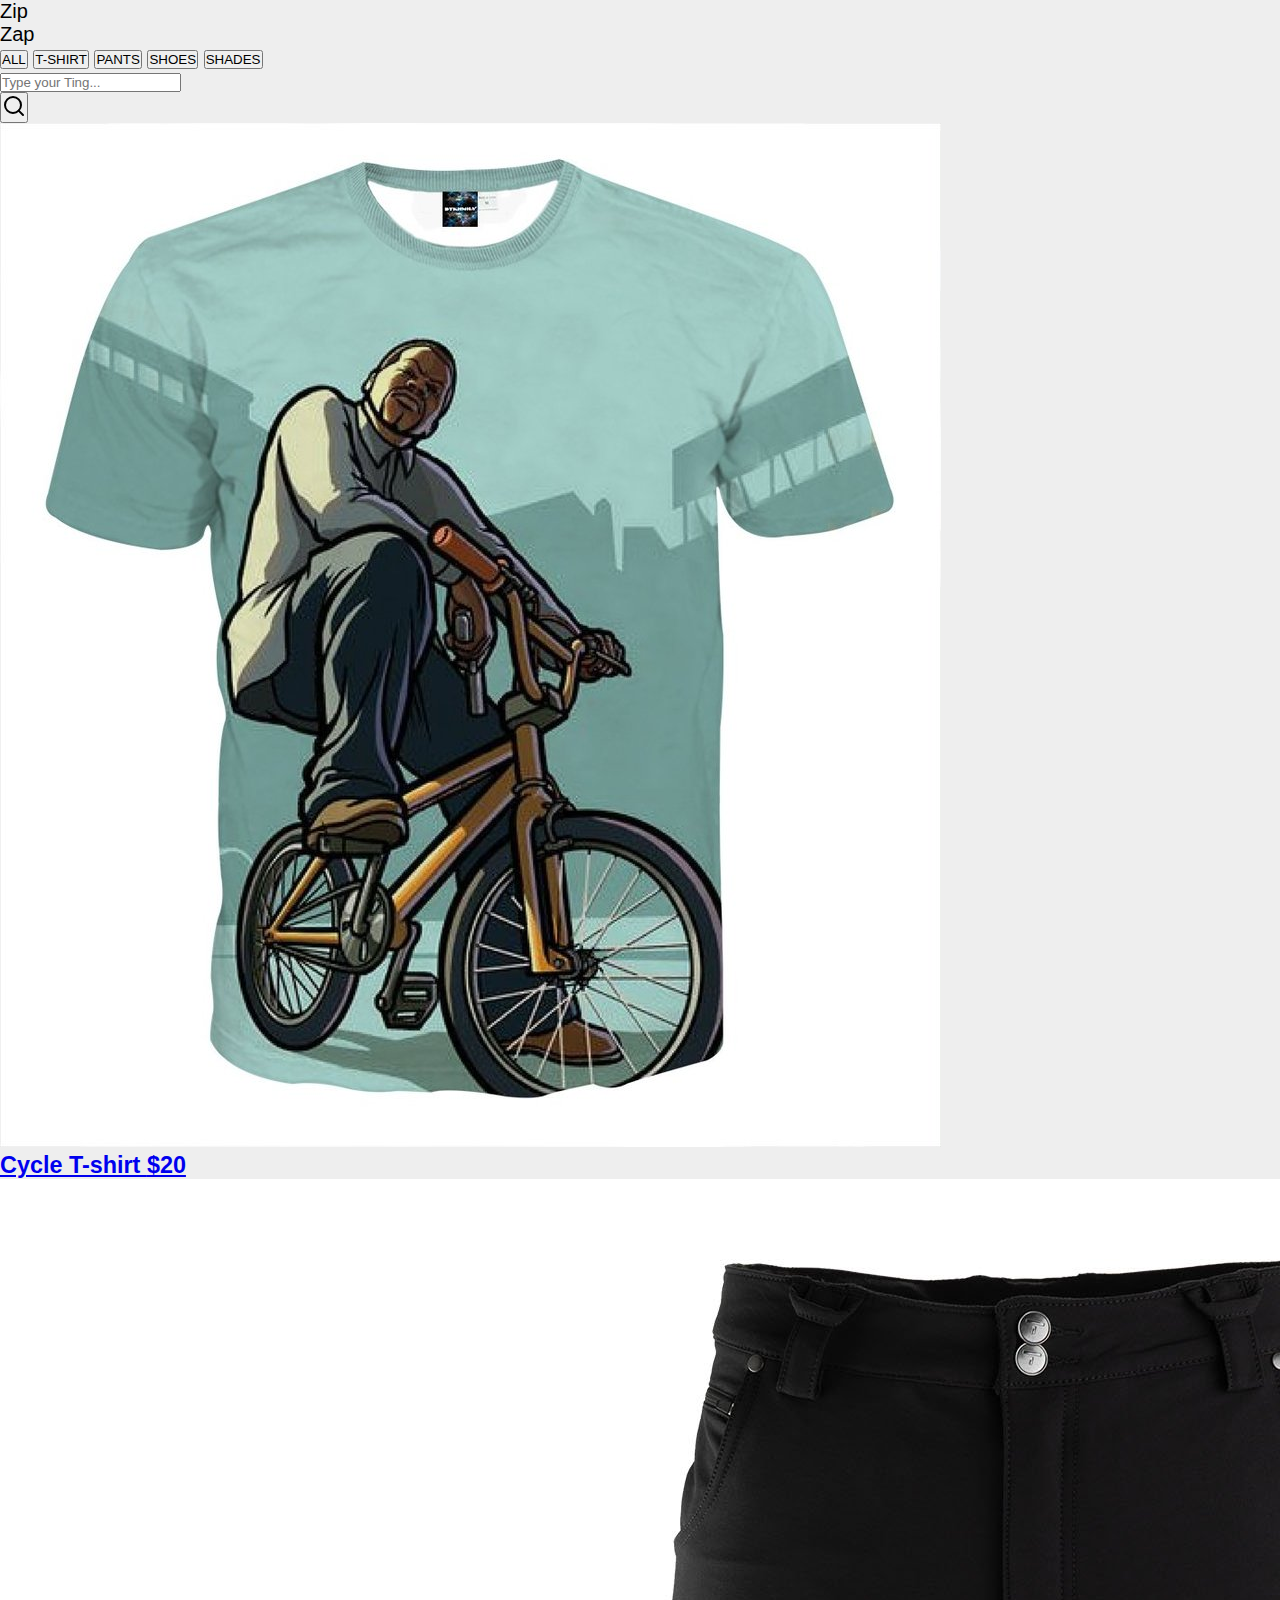
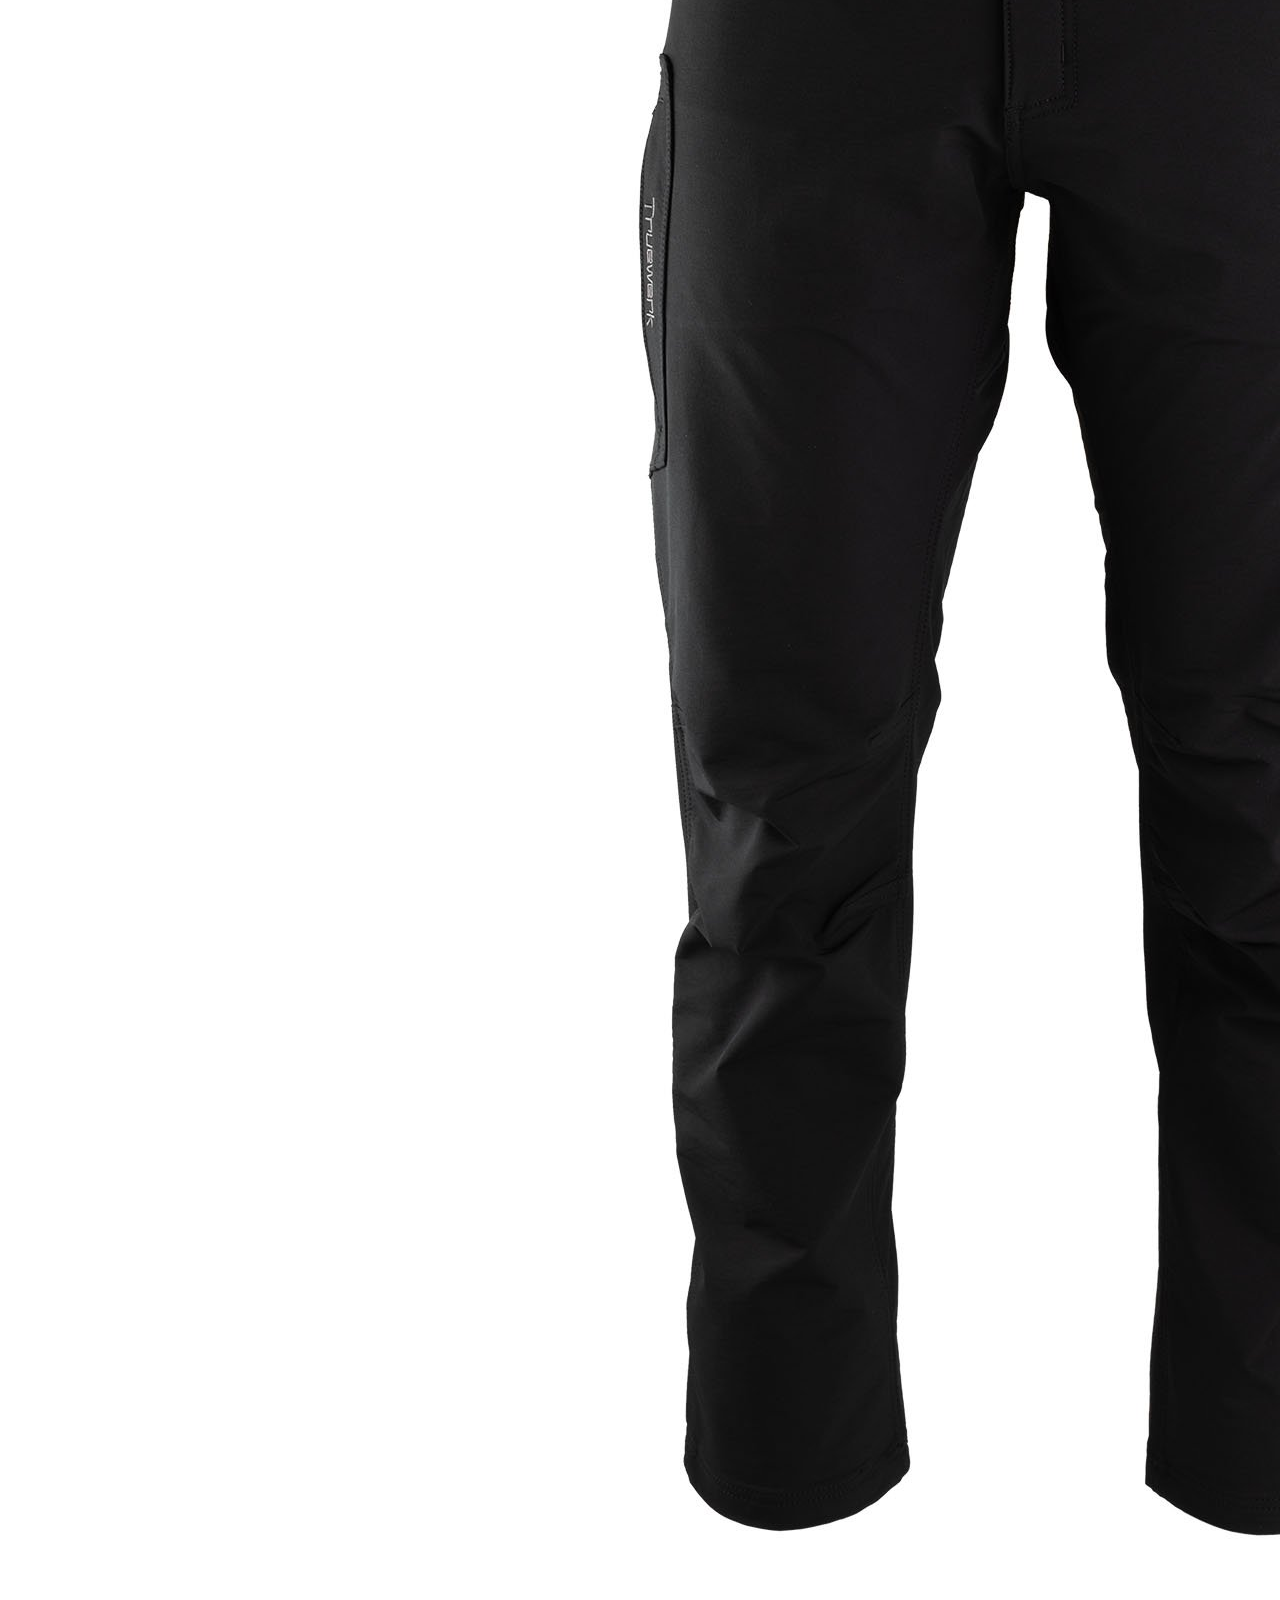
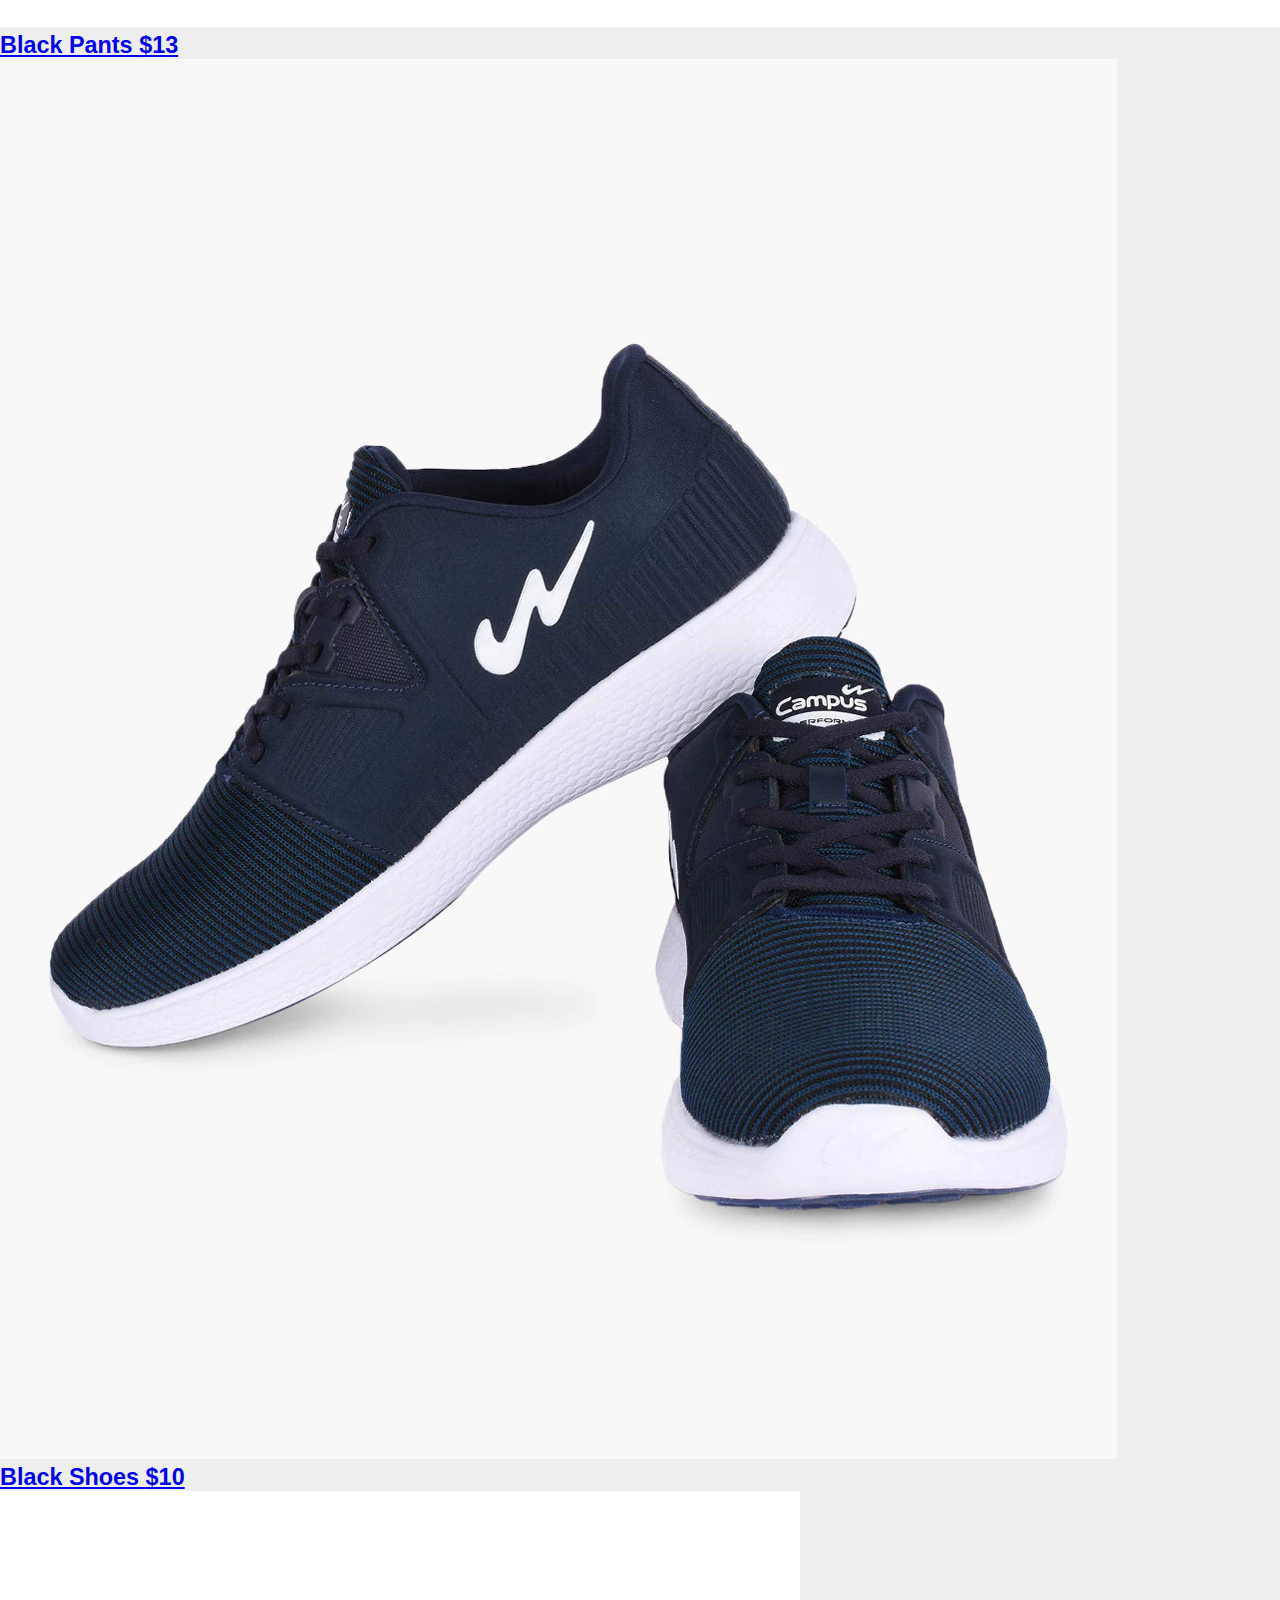
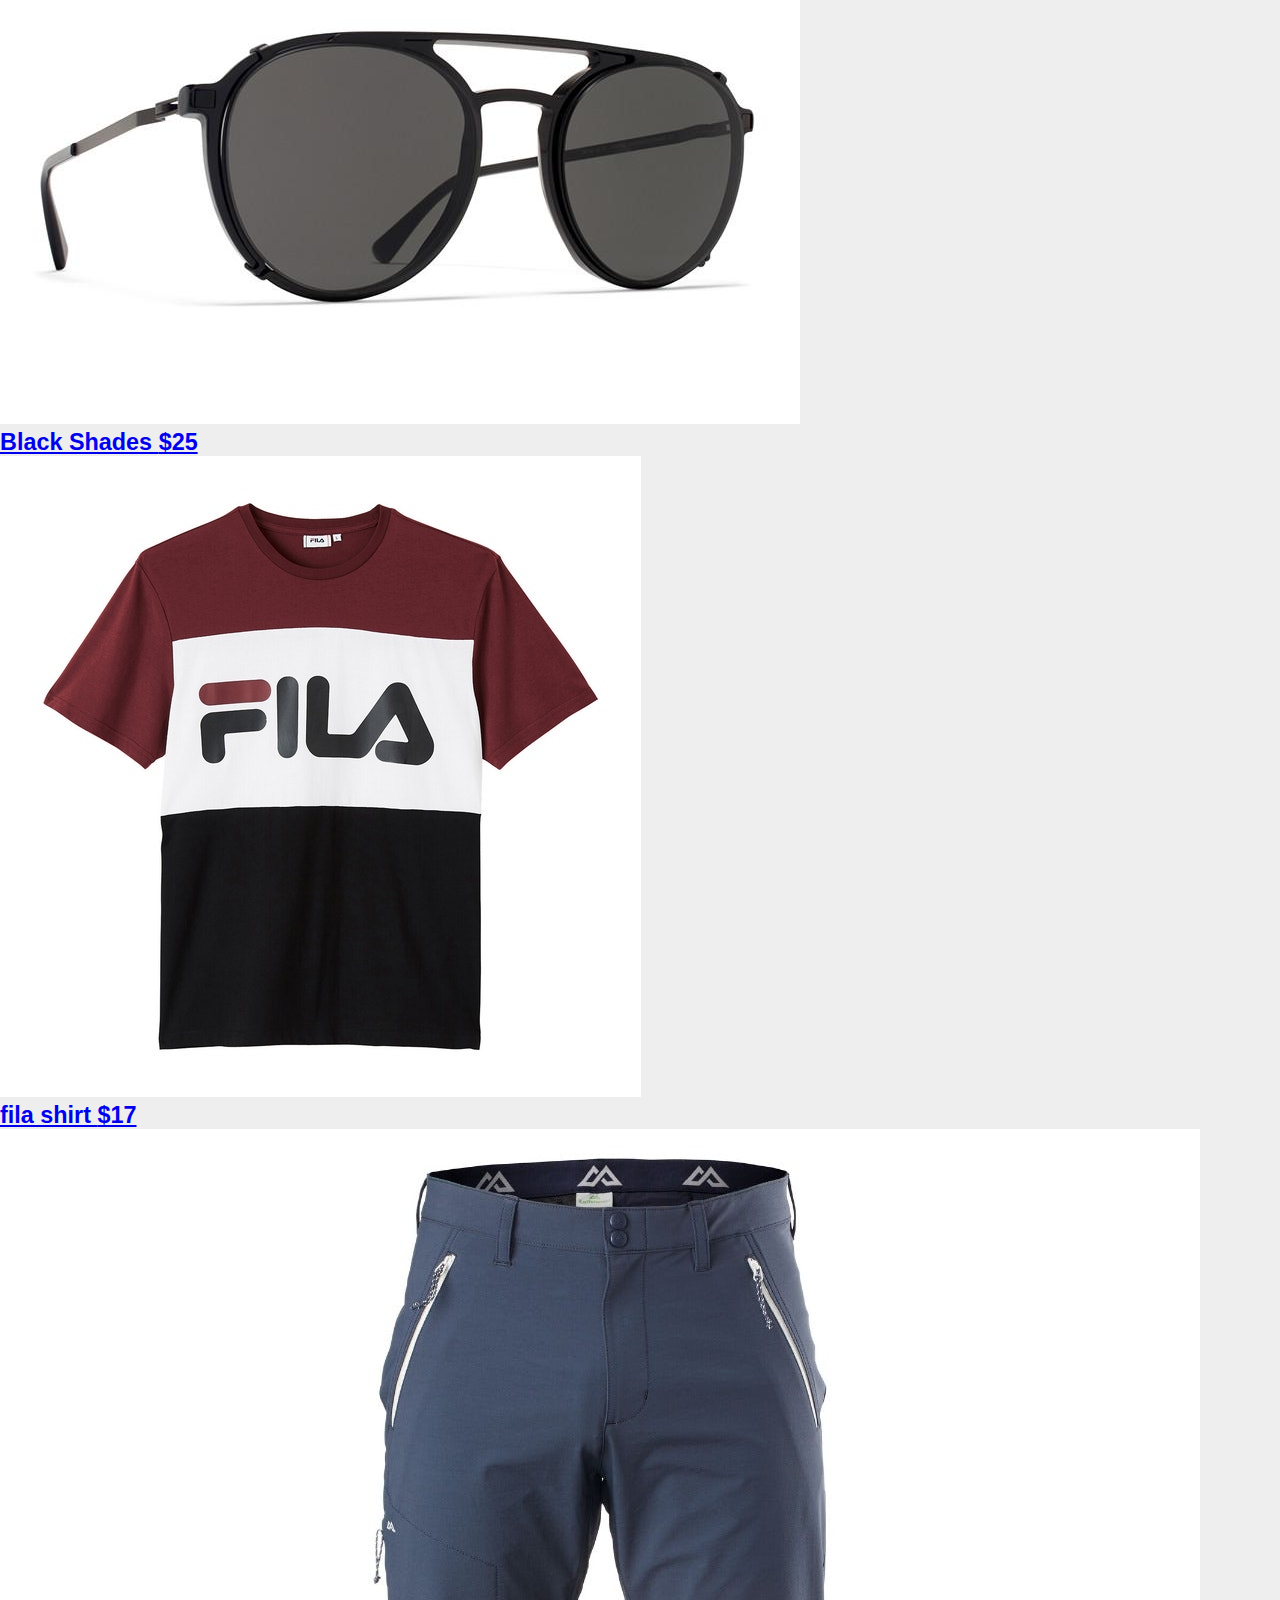
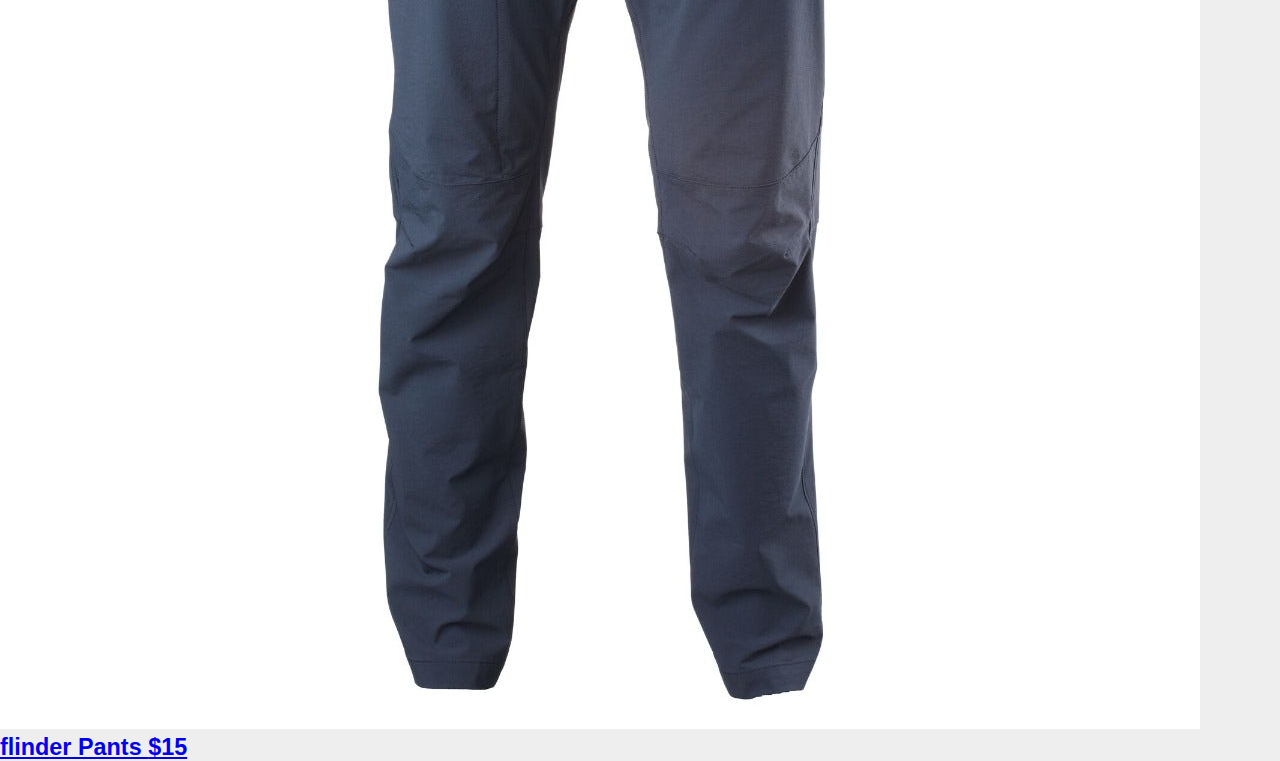
<file: Source/index.html>
<!DOCTYPE html>
<html lang="en">
<head>
    <meta charset="UTF-8">
    <meta http-equiv="X-UA-Compatible" content="IE=edge">
    <meta name="viewport" content="width=device-width, initial-scale=1.0">
    <link rel="stylesheet" href="../distribution/CSS/style.css">
    <link href="https://cdn.jsdelivr.net/npm/bootstrap@5.0.0-beta3/dist/css/bootstrap.min.css" rel="stylesheet" integrity="sha384-eOJMYsd53ii+scO/bJGFsiCZc+5NDVN2yr8+0RDqr0Ql0h+rP48ckxlpbzKgwra6" crossorigin="anonymous">
    <title>ZipZap</title>
</head>
<body>
<ul id="headline">
    <li class="zip">Zip</li>
    <li class="zap">Zap</li>
</ul>
<div id="buttons">
    <button type="button" class="btn btn-outline color">ALL</button>
    <button type="button" class="btn btn-outline color">T-SHIRT</button>
    <button type="button" class="btn btn-outline color">PANTS</button>
    <button type="button" class="btn btn-outline color">SHOES</button>
    <button type="button" class="btn btn-outline color">SHADES</button>
</div>
<form>
<div class="mb-3">
    <label for="formGroupExampleInput" class="form-label"></label>
    <input type="text" class="form-control" id="formGroupExampleInput" placeholder="Type your Ting...">
  </div>
  <button type="button" class="btn btn-outline color" id = "search-btn">
    <svg xmlns="http://www.w3.org/2000/svg" width="24" height="24" viewBox="0 0 24 24" fill="none" stroke="currentColor" stroke-width="2" stroke-linecap="round" stroke-linejoin="round" class="feather feather-search"><circle cx="11" cy="11" r="8"></circle><line x1="21" y1="21" x2="16.65" y2="16.65"></line></svg>
</button>
  </form>
  <div id="first-line">
    <div class="first-tshirt">
    <a href="#" ><img src="../distribution/IMGS/cycle -tshirt.jpg" alt="" class="cycle-tshirt"><h3 class="cycle-text">Cycle T-shirt <tab>$20</h3></a>
        </div>
        <div class="first-pants">
        <a href="#" ><img src="../distribution/IMGS/black-pants.jpg" alt="" class="cycle-tshirt"><h3 class="cycle-text">Black Pants <tab>$13</h3></a>
            </div>
            <div class="first-shoes">
            <a href="#" ><img src="../distribution/IMGS/black shoes'.jpg" alt="" class="cycle-tshirt"><h3 class="cycle-text">Black Shoes <tab>$10</h3></a>
                </div>
</div>




<div id="second-line">
    <div class="first-shades">
        <a href="#" ><img src="../distribution/IMGS/black shades.jpg" alt="" class="cycle-tshirt"><h3 class="cycle-text">Black Shades <tab class="space-2">$25</h3></a>
            </div>
            <div class="second-tshirts">
            <a href="#" ><img src="../distribution/IMGS/filla.jpg" alt="" class="cycle-tshirt"><h3 class="cycle-text">fila shirt <tab class="space-2-edit">$17</h3></a>
                </div>
                <div class="second-pants">
                <a href="#" ><img src="../distribution/IMGS/Flinder.jpg" alt="" class="cycle-tshirt"><h3 class="cycle-text">flinder Pants <tab class="space-2">$15</h3></a>
                    </div>
</div>
    <script src="../Source/Js/app.js"></script>
    <script src="https://cdn.jsdelivr.net/npm/bootstrap@5.0.0-beta3/dist/js/bootstrap.bundle.min.js" integrity="sha384-JEW9xMcG8R+pH31jmWH6WWP0WintQrMb4s7ZOdauHnUtxwoG2vI5DkLtS3qm9Ekf" crossorigin="anonymous"></script>
</body>
</html>
</file>
<file: distribution/CSS/style.css>
/* Set Up*/
*{
    margin: 0;
    padding: 0;
    box-sizing: border-box;
}

.row{
    max-width: 1140px;
    margin: auto;
}

html{
    background-color: #eeeeee;
    font-family: 'Montserrat', sans-serif;
    font-size: 20px;
    font-weight: 300;
    text-rendering: optimizeLegibility;
    overflow-x: hidden;
}

/* header*/
h1{
    color: rgba(39, 37, 37, 0.644);
    text-align: center;
}

h1 span{
    color: #fbc531;
    font-size: 120%;
    font-family: Warden Typeface Regular;
}

/* navigation */

.main-nav{
  text-align: center;
  margin-top: -30px;
}

.main-nav li {
    display: inline-block;
    margin: 30px;
    border: 2px solid rgba(39, 37, 37, 0.644);
    padding: 10px;
    border-radius: 10%;
    transition: 0.3s;
}

.main-nav li a {
    text-decoration: none;
    color:  rgba(39, 37, 37, 0.644);
}

.main-nav li:hover{
    background-color: #fbc531;
    color: rgba(39, 37, 37, 0.644);
}

.btn-active{
    background-color: #fbc531;
}

/* search-bar*/
.search{
    text-align: center;
    width: 40%;
}

.magnifying-glass{
    padding: 10px;
  border: 2px solid rgba(39, 37, 37, 0.644);
  position: absolute;
  transform: translate(400%,-15%);
  color:rgba(39, 37, 37, 0.644);
  transition: 0.3s;
}

.magnifying-glass:hover{
    background-color: #fbc531;
    color:rgba(39, 37, 37, 0.644) ;
}

.search input{
   width: 100%;
   height: 47px;
  transform: translate(-27px,-7px);
}

/* t-shirts*/
.shirts img{
height: 300px;
margin-left: 30px;
}

.card-box{
    background-color: #fbc531;
    display: flex;
    gap:50%;
    padding:1%;
    height: 50px;
    margin-top: -3px;
    margin-left: 30px;
    margin-right: 14px;
    font-size: 85%;
    font-weight:bold
}


/* pants*/
.panty img{
    height: 300px;
margin-left: 30px;
    }


/* shoes*/
.shoe img{
    height: 300px;
    margin-left: 30px;
    }

/* shades*/
.shade img{
    height: 300px;
    margin-left: 30px;
    }
</file>
